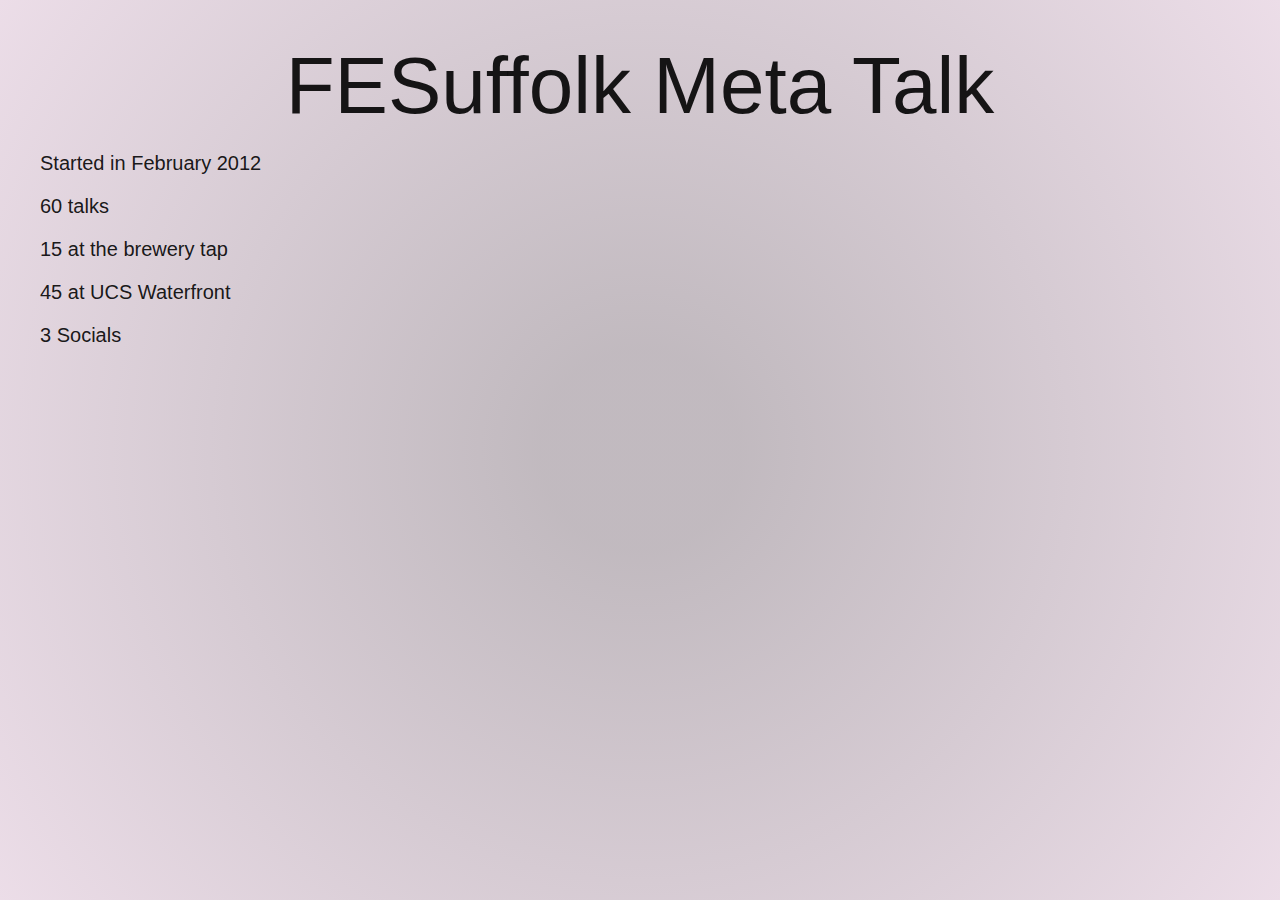
<file: index.html>
<!doctype html>  
<html>
  <head>
    <title>History of FESuffolk</title>
    <link rel="stylesheet" href="style.css">
    <meta name="viewport" content="user-scalable=no, width=device-width, initial-scale=1.0, maximum-scale=1.0"/>
  </head>
  <body>
    <article>
      <section>
        <h2>FESuffolk Meta Talk</h2>
        <ul>
          <li>Started in February 2012</li>
          <li>60 talks</li>
          <li>15 at the brewery tap</li>
          <li>45 at UCS Waterfront</li>
          <li>3 Socials</li>
        </ul>
      </section>
      <section>
        <h2>February 2012</h2>
        <h3>Clever Selectors - Anders Fisher</h3>
        <p>Structuring your CSS by Specificity can help improve your project</p>
      </section>
      <section>
        <h2>March 2012</h2>
        <h3>CSS3D on iPad - Anders Fisher</h3>
        <p>CSS3D is fiddly but a great way to add pizzaz on modern devices. </p>
        <h3>Introduction to unity - Dan Higham</h3>
        <p>unity is easier than you think, and you can get started today!</p>
      </section>
      <section>
        <h2>April 2012</h2>
        <h3>SASS In the real world - Tom Crinson</h3>
        <p>Why write CSS like a caveman? SASS gives you more flexibility and you dry up your CSS like any other code</p>
      </section>
      <section>
        <h2>May 2012</h2>
        <h3>App in a box(Twitter bootstrap) - Anders Fisher</h3>
        <p>Anders Doesn't like bootstrap, sort of</p>
        <h3>#ff0000, #ffffff &amp; #0000ff - David Kirkby</h3>
        <p>The colours you choose affect and effect your users, look to other media for inspiration.</p>
      </section>
      <section>
        <h2>June 2012</h2>
        <h3>If I were U (X) - Max Shelley</h3>
        <p>by thinking about UX throughout your development process you can build a better product.</p>
        <h3>Coffeescript is for ... - Anders Fisher</h3>
        <p>Anders likes coffeescript, and you can use it anywhere.</p>
      </section>
      <section>
        <h2>July 2012</h2>
        <h3>Colour / Accessibility - Karl Dawson</h3>
        <p>there are specified rules around colour contrasts, by applying them you help all your users not only the visually impared</p>
        <h3>Outer Empires - Paul Hutson</h3>
        <p>Paul can talk on the fly and in outer empires Paul has shown you can build a huge following with a bit of elbow grease and passion.</p>
      </section>
      <section>
        <h2>August 2012</h2>
        <h3>MV* Frameworks - Kerry Buckley</h3>
        <p>there are a lot of MV* frameworks, its tough to choose!</p>
        <h3>HTML5 Web Workers - Steve Butterworth</h3>
        <p>Steve needs a bit more of a push from his front end apps, Webworkers gives him a</p> great way to get that extra power!</p>
      </section>
      <section>
        <h2>September 2012</h2>
        <h3>Social (@ the tap)</h3>
        <p>beer is good.</p>
      </section>
      <section>
        <h2>November 2012</h2>
        <h3>Pub Sub - Anders Fisher</h3>
        <p>Anders loves Pub Sub, we can emulate the behviors of the browser for our own nefarious schemes</p>
      </section>
      <section>
        <h2>December 2012</h2>
        <h3>Xmas Drinks</h3>
        <p>Christmas is great excuse for beer</p>
      </section>
      <section>
        <h2>January 2013</h2>
        <h3>D3js - Steve Butterworth</h3>
        <p>D3 is complex but it can produce some beautiful effects.</p>
        <h3>Monads - Sean Dunn</h3>
        <p>Performing a talk while high on painkillers is tough, Once you understand a monad</p> you can't describe it!</p>
      </section>
      <section>
        <h2>Feb 2013 - We moved to UCS</h2>
      </section>
      <section>
        <h2>February 2013</h2>
        <h3>CSS Refactoring - Anders Fisher</h3>
        <p>revisiting your CSS to improve your structure and legibility is a worthwhile task, no matter how frustrating it may be!</p>
        <h3>A Kinetic Canvas - Paul Hutson</h3>
        <p>Kinetic JS gives you a great toolkit for building games in the browser, Paul has</p> used it for Outer Empires</p>
      </section>
      <section>
        <h2>March 2013</h2>
        (Lightning Talks)
        <h3>Adventures with YUI - Robin Meehan</h3>
        <p>YUI is a great alternative for quick UI building</p>
        <h3>Cool Canvas Effects in 5 minutes - Matthew Bennett</h3>
        <p>Matt can turn around a pretty if random animation using the pure canvas api</p>
        <h3>Love to Hate links - Karl Dawson</h3>
        <p>Link Visited Hover Active remember that order!</p>
        <h3>Jasmine - Kerry Buckley</h3>
        <p>You can do BDD with JS!</p>
        <h3>Local Storage - Anders Fisher</h3>
        <p>Local storage has ha handy API and lets you persist in the browser. use JSON!</p>
        <h3>5 projects in 5 minute - Ross Scrivener</h3>
        <p>Ross is a busy and creative chap!</p>
        <h3>Make - Sean Dunn</h3>
        <p>Sean uses make to compile his projects, its easily configured and is installed everywhere!</p>
      </section>
      <section>
        <h2>April 2013</h2>
        <h3>Building Hacked - Leeky</h3>
        <p>creating a huge conference required some serious thoughts about design and branding, by knowing your audience you can gain inspiration from them.</p>
        <h3>Morein.fo - Paul Hutson</h3>
        <p>the internet is a fascinating place, by tracking links or </p>
      </section>
      <section>
        <h2>May 2013</h2>
        <h3>Cinema 4D and Unity - David Kirkby</h3>
        <p>getting 3d models together and online is achievable, Dave managed to get his companion cube into a 3d game environment in the space of a talk</p>
        <h3>Javascript without jQuery - Anders Fisher</h3>
        <p>sometimes you don't need jquery, modern browsers are more consistent and have handy dandy apis</p>
      </section>
      <section>
        <h2>June 2013</h2>
        <h3>Codeschool Special - Jason Van lue</h3>
        <p>pizza brings all the devs to the yard, the codeschool guys know what they're doing when it comes to front end development!</p>
      </section>
      <section>
        <h2>July 2013</h2>
        <h3>Titanium - Paul Hutson</h3>
        <p>make mobile apps with JS! Paul showed us how rich and capable the titanium environment is, and how flexible JS can be outside the browser.</p>
        <h3>Responsive Design - Anders Fisher</h3>
        <p>There's more to responsive design than media queries, build your components to be as flexible as possible and it'll make life easier.</p>
      </section>
      <section>
        <h2>August 2013</h2>
        <h3>Node.js - Richard Astbury</h3>
        <p>node is super quick to get started with, it's also nice to get a handle on for JS  users, the ecosystem has matured very quickly.</p>
        <h3>Conversion Testing - Ross Scrivener</h3>
        <p>There are load of ways to test how your users behave, by focusing on your own conversion goals you get a clearer picture of how your business is doing.</p>
      </section>
      <section>
        <h2>September 2013</h2>
        <h3>Social at the Kai Bar</h3>
      </section>
      <section>
        <h2>October 2013</h2>
        <h3>Fun With Forms - Anders Fisher</h3>
        <p>forms don't need to be dull, they are the core of the internet so why not jazz them up with CSS/JS/Checkbox hack</p>
        <h3>25 Js Libraries you may not know about - Steve Butterworth</h3>
        <p>Steve likes big numbers, there are a huge amount of js libraries, ask steve.</p>
      </section>
      <section>
        <h2>November 2013</h2>
        <h3>What are you true colours - Paul Hutson</h3>
        <p>Paul managed to get a quick and useful application together in a weekend with a clever approach to personalising parliament data.</p>
        <h3>Responsive Design in Wordpress - Max Shelley</h3>
        <p>Max reminded us all that responsive design isn't always purely a developer's choice, getting buy in from the customer is paramount.</p>
      </section>
      <section>
        <h2>December 2013</h2>
        <h3>Meal + Quiz</h3>
        <p>We like food, and quizzes can be fun.</p>
      </section>
      <section>
        <h2>January 2014</h2>
        <h3>Portfolio Website Design - Chris Filip</h3>
        <p>chris showed us how his portfolio came about from a process of research and experimentation.</p>
        <h3>Behind the Scenes of Drag the Dots - Anders Fisher</h3>
        <p>Drag the dots is a simple premise sitting at the core of an increasingly complex codebase also phonegap is awesome.</p>
      </section>
      <section>
        <h2>February 2014</h2>
        <h3>Duckie - Anders Fisher + Matthew Bennett</h3>
        <p>Anders and Matt are weird, they like coffeescript and making fun stuff.</p>
        <h3>Tarsus Configurator - Toby Hope</h3>
        <p>Toby gave us an excellent showcase of using phonegap and angular to create an efficient and repeatable piece of software for mobile devices.</p>
        <h3>Automating Android with JS - Carl Farmer</h3>
        <p>Carl gave us some handy life tips, and some proof that microsoft aren't afraid of exploring android territory!</p>
      </section>
      <section>
        <h2>March 2014</h2>
        <h3>Introduction to Golang - Elliot Stoneham</h3>
        <p>Go is an elegant low level language which was written based on the learning from a variety of other languages.</p>
        <h3>JS Structure - Anders Fisher</h3>
        <p>Anders Writes lots of javascript, he also tries to build them into a modular event driven framework that is flexible and re-usable.</p>
      </section>
      <section>
        <h2>April 2014</h2>
        <h3>Android Script - David Hurren</h3>
        <p>AndroidScript is an interesting tool to create android apps on android devices using JS, for a one man team this language has travelled a great deal.</p>
        <h3>GeoJSON - Paul Hutson</h3>
        <p>If you're dealing with mapping data including lat-lng groupings and boundaries, use GeoJSON</p>
      </section>
      <section>
        <h2>May 2014</h2>
        <h3>Three JS - David Kirkby</h3>
        <p>Dave isn't limited to unity, Dave returned to show us how he turned how fantastical three d models into accessible interactive pieces using three js. </p>
        <h3>CSS3 Animation - Steve Butterworth</h3>
        <p>Steve showed us the crazy flashy things you can do with CSS3, if you're about to write some logic for animation in JS for a modern browser, take a look at CSS3 animations.</p>
      </section>
      <section>
        <h2>June 2014</h2>
        <h3>Make Paper - Matthew Applegate</h3>
        <p>We got to see the insides of Make paper and some proof that a great idea should always be at the core of any project and can drive people to make things they hadn't thought of before.</p>
        <h3>Introduction to Sinatra - Anders Fisher</h3>
        <p>Sinatra is a teeny tiny ruby langauge that givesy ou convenient routing methods and you can achieve a great deal without reams and reams of code.</p>

      </section>
      <section>
        <h2>July 2014</h2>
        <h3>OpenStreetMap - Shaun Macdonald</h3>
        <p>Open Streetmap is a huge project providing truely open data to the public, if you need information on a region, OSM can give you impartial access to incredible detail.</p>
        <h3>BEM + LESS - Karl Dawson</h3>
        <p>BEM gives you a clear pattern to follow when structuring your CSS/SASS Karl follows it in his projects and has had great success with it.</p>
      </section>
      <section>
        <h2>August 2014</h2>
        <h3>Sails js - Tom Chinery</h3>
        <p>sails is like rails but for node.</p>
        <h3>Big Software in small pieces - Adam Whittingham</h3>
        <p>breaks code into tiny testable applications, connect it up with events so that you can test elements in isolation.</p>
      </section>
      <section>
        <h2>September 2014</h2>
        <h3>Promises JS - Sean Dunn</h3>
        <p>promises can help tidy up your async code and give you a more expressive way to structure your js.</p>
        <h3>Mustache templating - Anders Fisher</h3>
        <p>Mustache JS is a super simple library that you can use for client side templating</p>
      </section>
      <section>
        <h2>October 2014</h2>
        <h3>Geek Mental Health - Robert Lee Cann</h3>
        <p>Mental health is a real issue, impostor syndrome is not only real but common, remember people only tell you when they are winning.</p>
        <h3>TDD Mocks + Stubs - Kerry Buckley</h3>
        <p>Mocks and Stubs allow you to seperate yoru codebase from your database, and keep your concerns under control. Mocks allow you to replace real functions with pretend ones, stubs allow you to return defined data from external processes.</p>
      </section>
      <section>
        <h2>November 2014</h2>
        <h3>After the Code - Adam Whittingham</h3>
        <p>Managing your own server is an achieveable goal, services like heroku are useful but expensive.</p>
        <h3>Meta Talk - Anders Fisher</h3>
        <p>anders has looked thorugh all the talks, there have been loads of them, mostly him talking about js.</p>
      </section>
      <section>
        <h2>December 2014</h2>
        <h3>War Stories/Social!!</h3>
      </section>
    </article>
    <script src='jquery.js'></script>
    <script src="app.js"></script>
  </body>
</html>
</file>
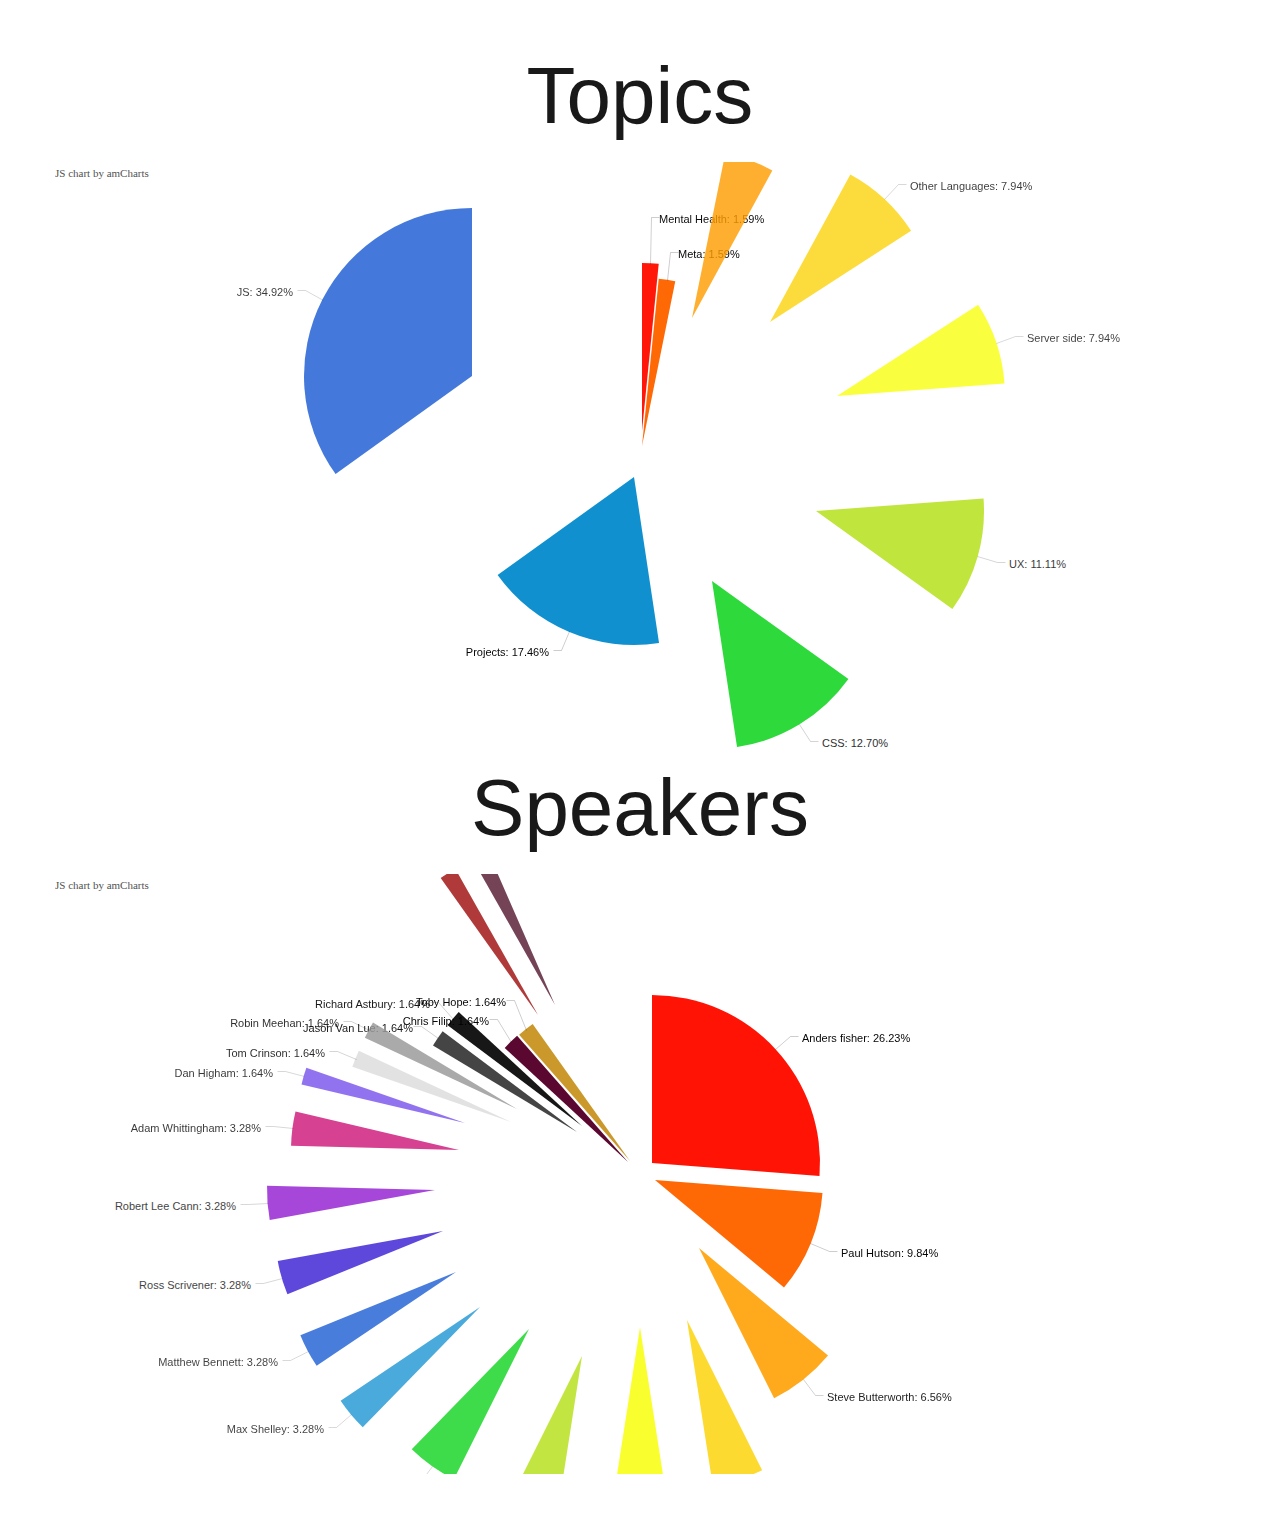
<file: charts.html>
<html>
<head>
  <link rel="stylesheet" href="style.css">
</head>
<body>
<script src="js/lib/amcharts.js"></script>
<script src="js/lib/pie.js"></script>
<article style="background:white;">
  <h2>Topics</h2>
  <div id="topics_chart" class="chart"></div>
  <h2>Speakers</h2>
  <div id="speakers_chart" class="chart"></div>
</article>
<script type="text/javascript" src="js/topics_chart.js"></script>
<script type="text/javascript" src="js/speakers_chart.js"></script>
</body>
</html>
</file>
<file: style.css>
*{
	margin:0;
	padding:0;
	font-family:sans-serif;
	font-weight:lighter;
	font-size:24px;
	color:rgba(0,0,0,0.9);
}
body{
	background:#343434;
}
header{
	padding:50px;
	position:absolute;
	z-index:10;
}
article{
	padding:50px;
}
section{
	background-color:rgba(0,0,0,0.7);
	box-sizing:border-box;
	background-image: -webkit-gradient(
		radial,  
		50% 50%, 100, 50% 50%, 800, from(rgba(150,150,150,0.5)), to(rgba(150,150,150,0))
	);
	overflow-y: scroll; 
	position:absolute;
	top:0px;
	left:0px;
	width:100%;
	height:100%;
	padding:40px;
}
h2{
	font-size:80px;
	text-align: center;
	margin-bottom:20px;
}
h3{
	font-size: 40px;
	margin-bottom:20px;
}
p,
li{
	font-size: 20px;
	list-style:none;
	margin-bottom:20px;
}
pre{
	padding:20px;
	background:black;
	color:greenyellow;
	font-family:courier;
	margin:15px 50px;
	max-height:500px;
	overflow-y:scroll;
}

.chart {
  width		: 100%;
  height		: 600px;
  font-size	: 11px;
}
</file>
